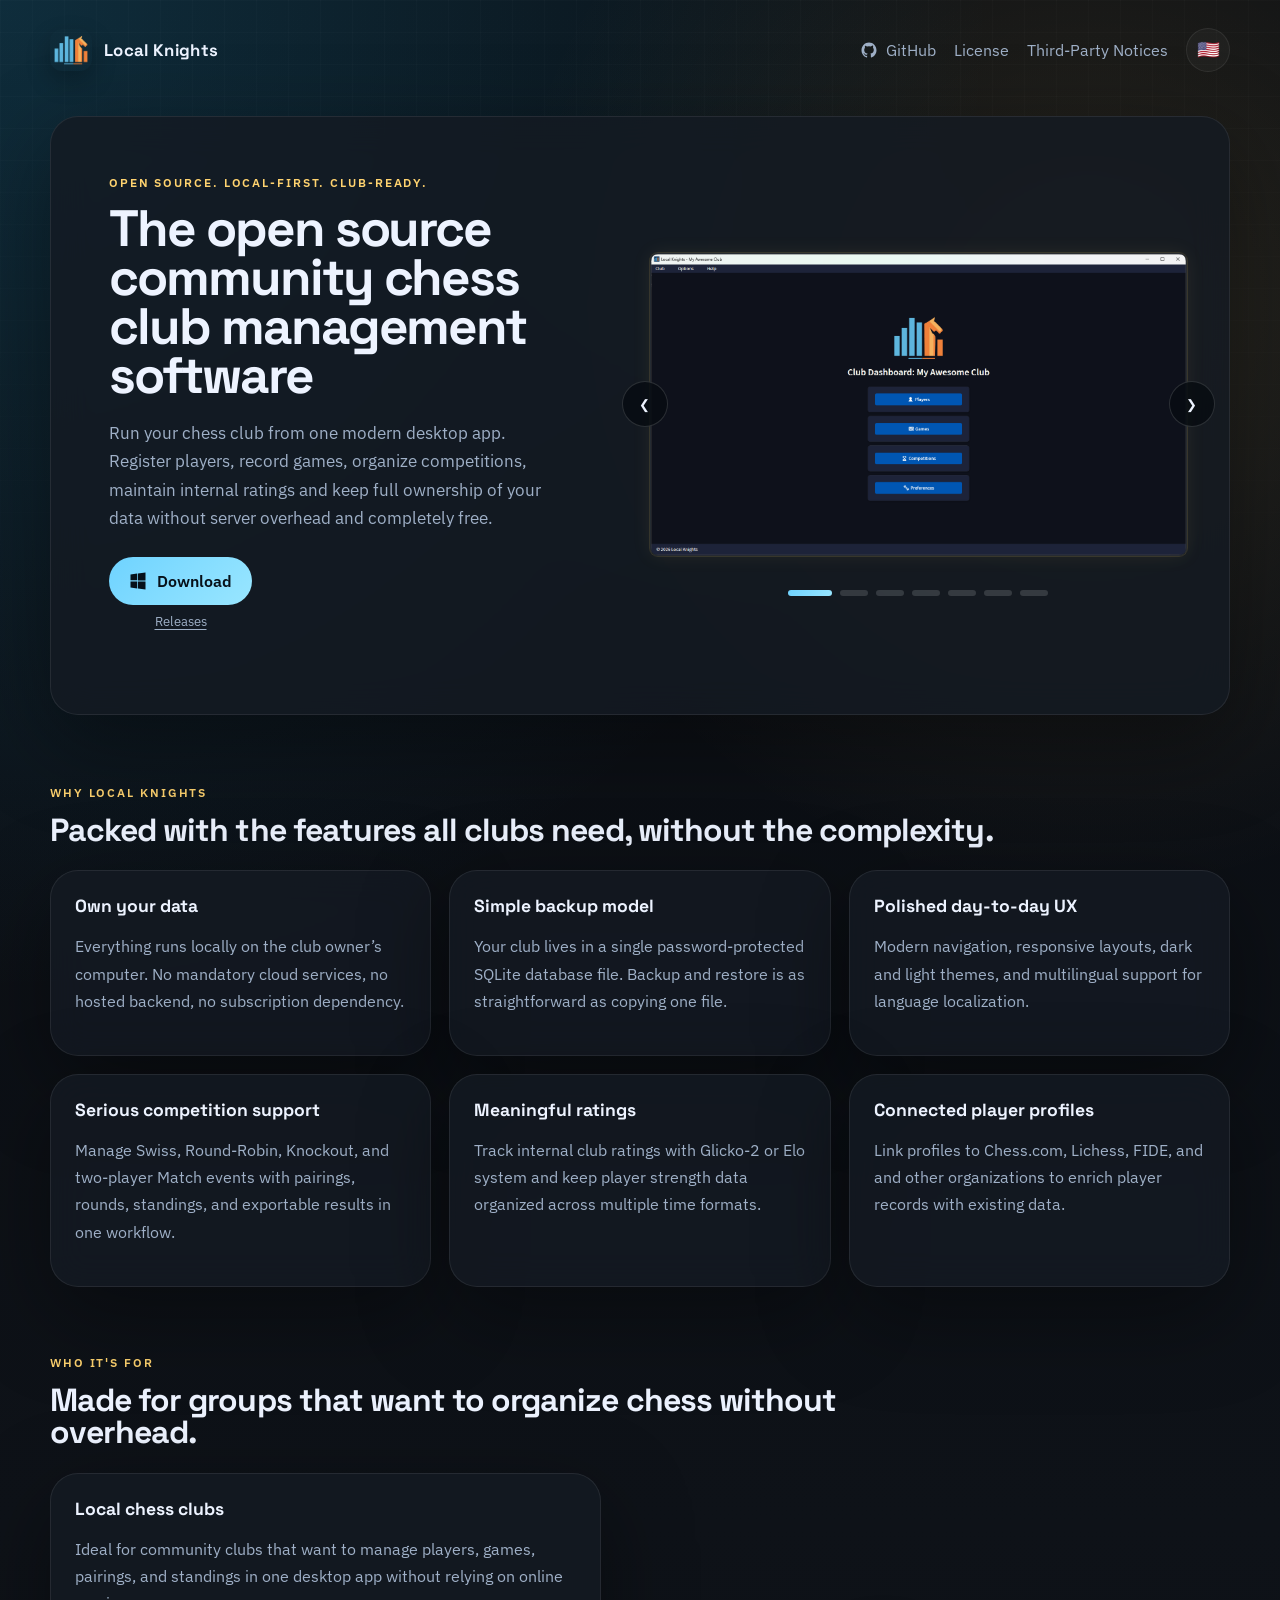
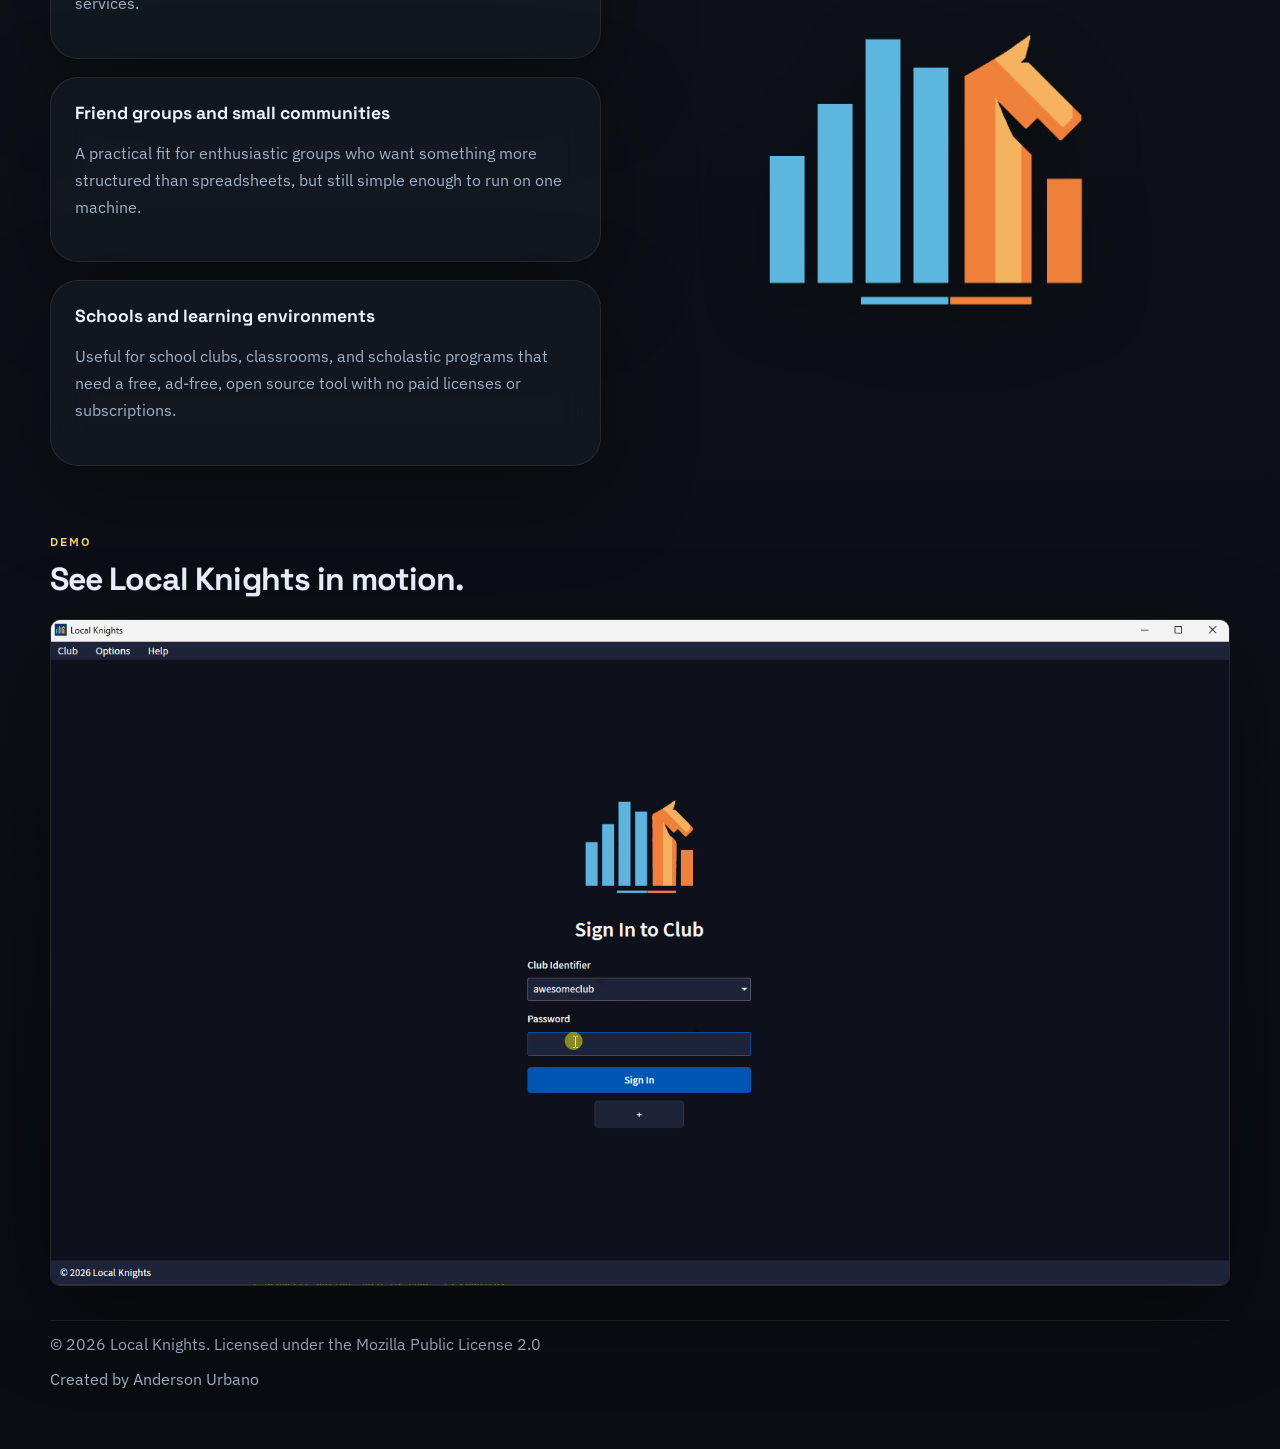
<file: index.html>
<!DOCTYPE html>
<html lang="en">
<head>
  <meta charset="UTF-8">
  <meta http-equiv="refresh" content="0; url=Docs/LandingPage/index.html">
  <meta name="viewport" content="width=device-width, initial-scale=1.0">
  <title>Redirecting to Local Knights</title>
  <link rel="icon" type="image/svg+xml" href="LocalKnights.WindowsDesktop/Resources/Icon/logo.svg">
  <link rel="shortcut icon" href="LocalKnights.WindowsDesktop/Resources/Icon/logo.svg">
  <script>
    window.location.replace("Docs/LandingPage/index.html");
  </script>
</head>
<body>
  <p>Redirecting to <a href="Docs/LandingPage/index.html">Local Knights landing page</a>...</p>
</body>
</html>
</file>
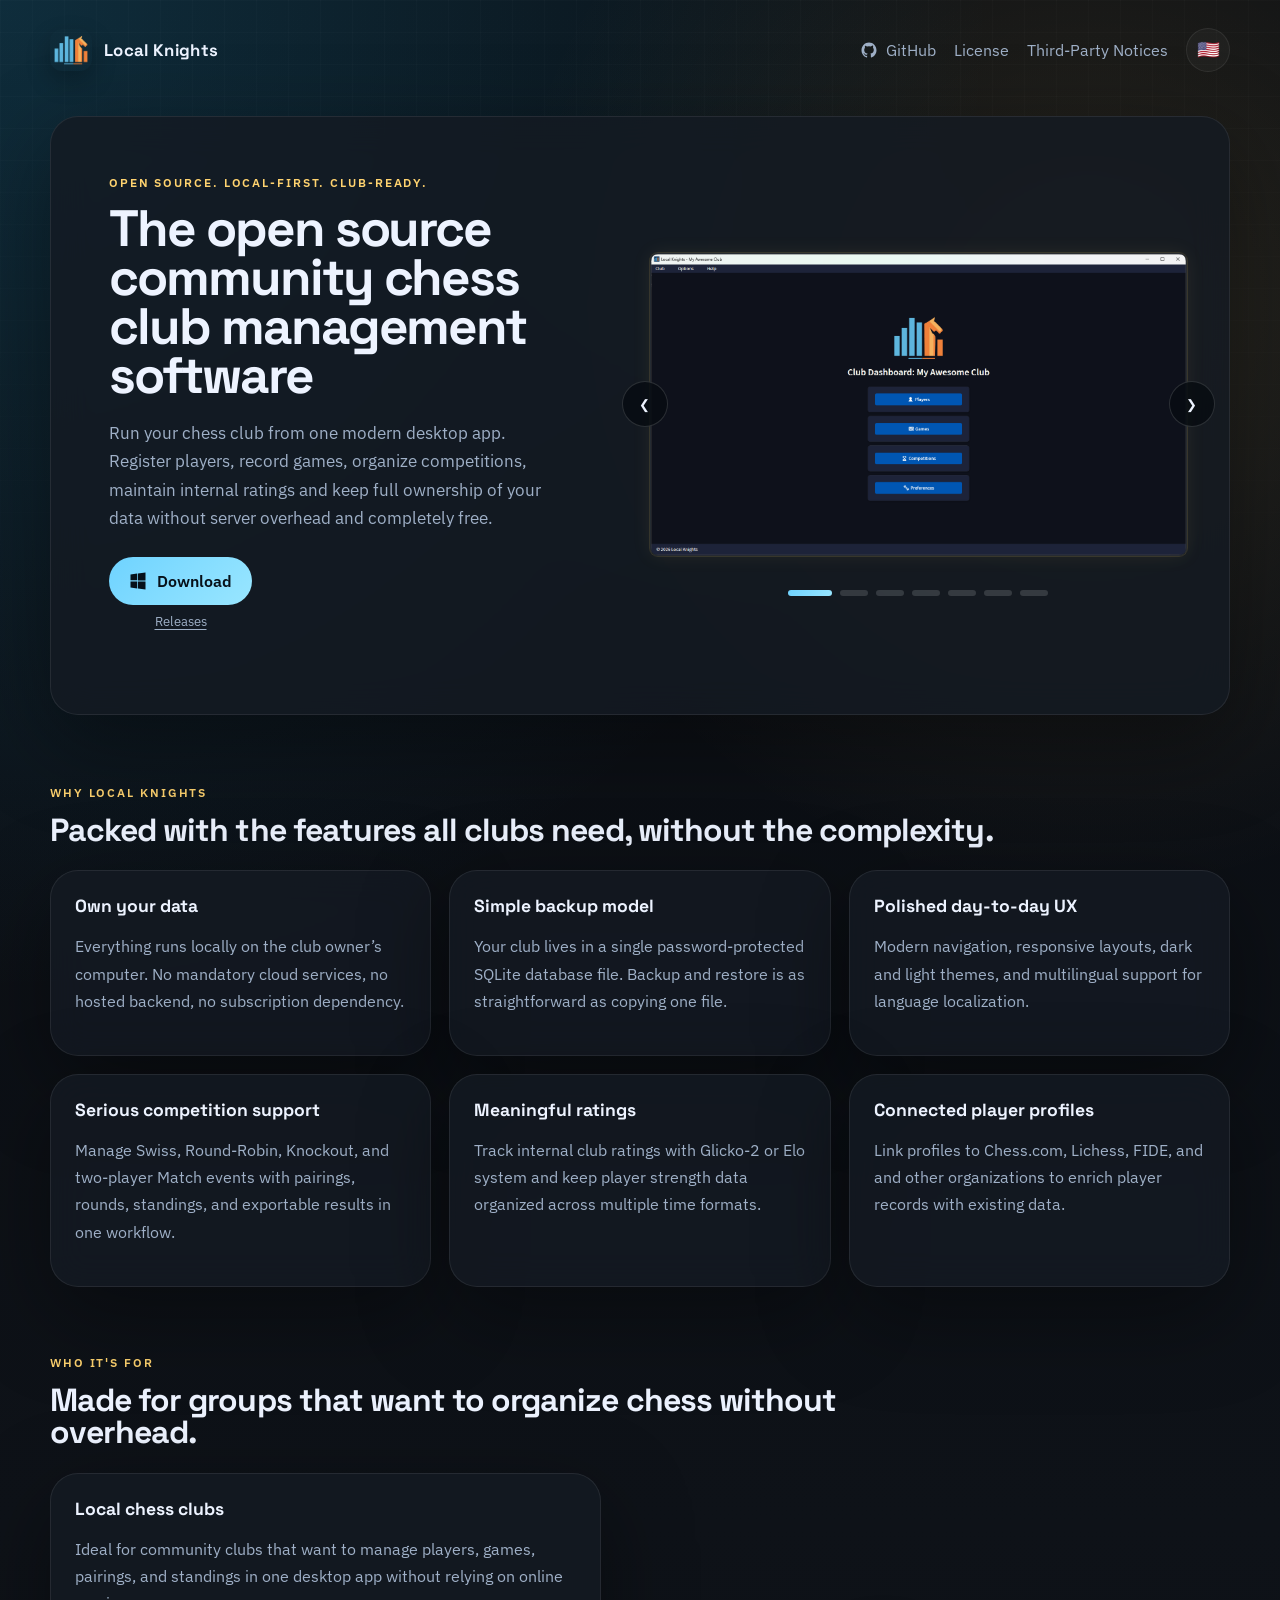
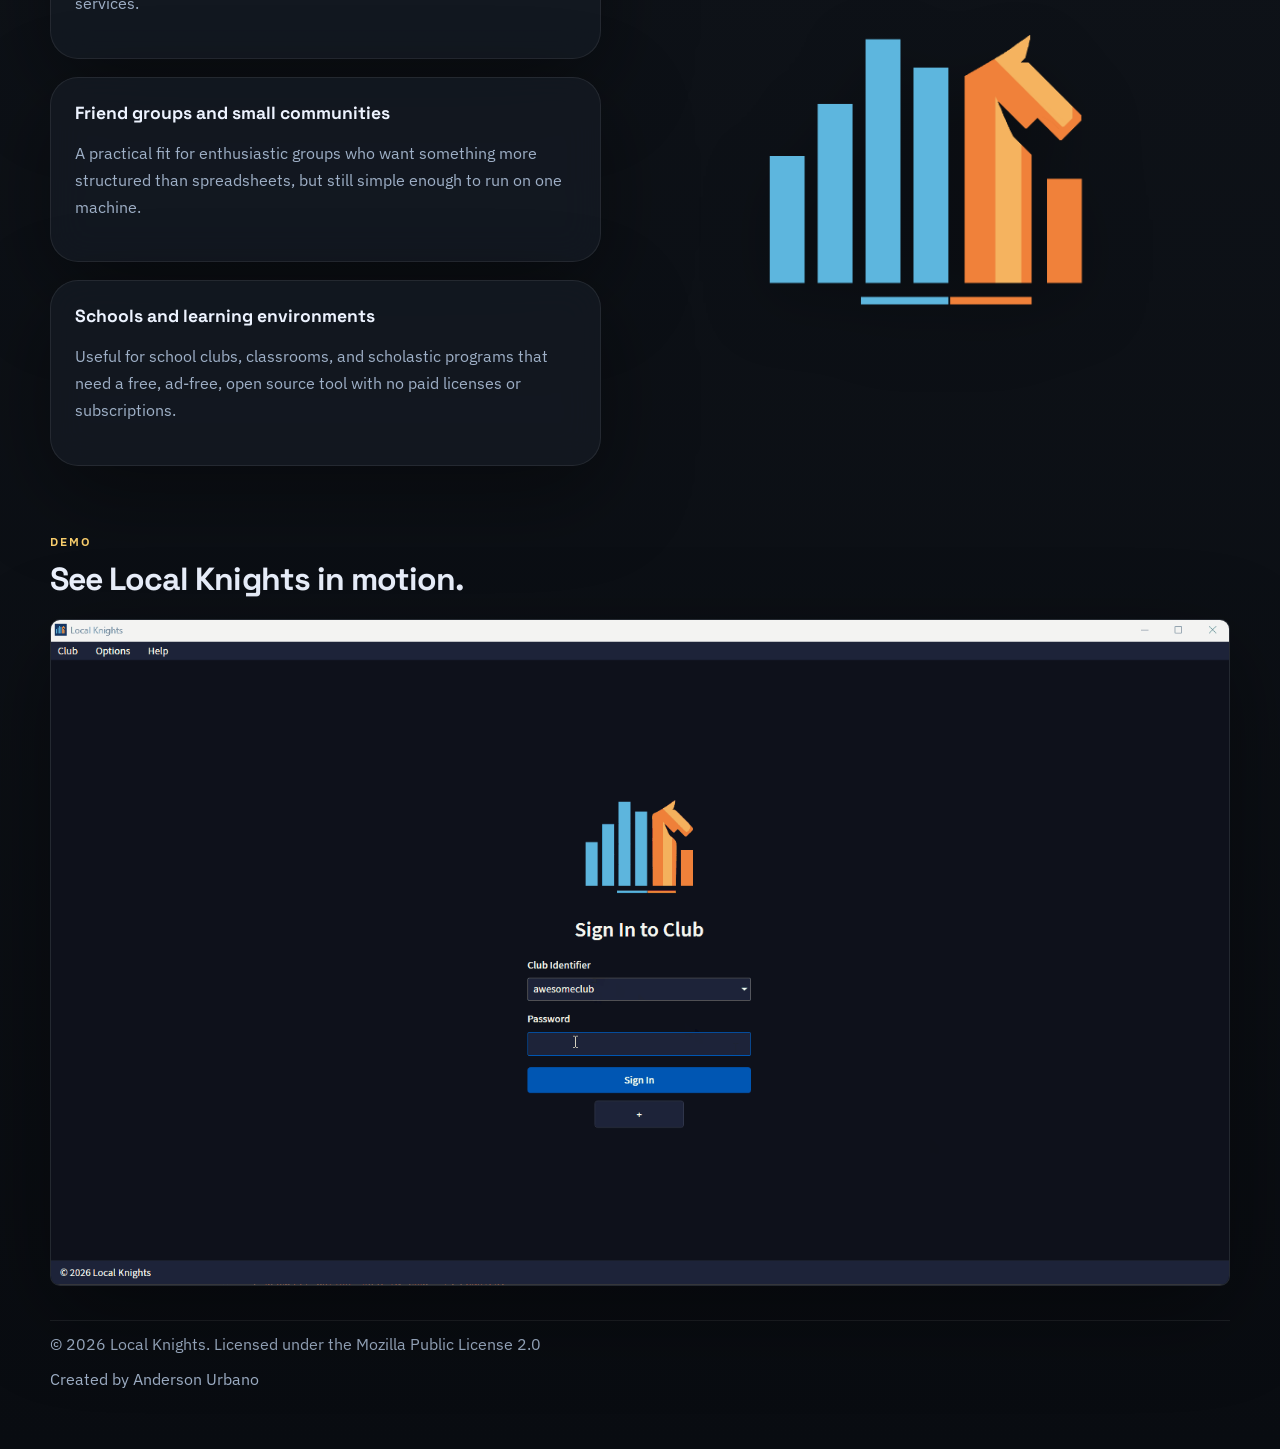
<file: Docs/LandingPage/index.html>
<!DOCTYPE html>
<html lang="en">
<head>
  <meta charset="UTF-8">
  <meta name="viewport" content="width=device-width, initial-scale=1.0">
  <title data-i18n="pageTitle"></title>
  <meta name="description" content="" data-i18n-content="pageDescription">
  <link rel="icon" type="image/svg+xml" href="../../LocalKnights.WindowsDesktop/Resources/Icon/logo.svg">
  <link rel="shortcut icon" href="../../LocalKnights.WindowsDesktop/Resources/Icon/logo.svg">
  <link rel="preconnect" href="https://fonts.googleapis.com">
  <link rel="preconnect" href="https://fonts.gstatic.com" crossorigin>
  <link href="https://fonts.googleapis.com/css2?family=IBM+Plex+Sans:wght@400;500;600&family=Source+Sans+3:wght@400;500;700&family=Space+Grotesk:wght@700&display=swap" rel="stylesheet">
  <link rel="stylesheet" href="styles.css">
</head>
<body>
  <div class="page-shell"></div>

  <header class="hero">
    <nav class="topbar">
      <div class="brand">
        <img src="../../LocalKnights.WindowsDesktop/Resources/Icon/logo.png" alt="Local Knights logo" data-i18n-alt="altBrandLogo" class="brand-logo">
        <span data-i18n="brandName"></span>
      </div>
      <div class="topbar-links">
        <a href="https://github.com/urbanoanderson/local-knights" target="_blank" rel="noreferrer">
          <svg viewBox="0 0 24 24" aria-hidden="true" focusable="false" class="topbar-icon">
            <path fill="currentColor" d="M12 2C6.477 2 2 6.59 2 12.252c0 4.529 2.865 8.372 6.839 9.728.5.096.682-.222.682-.493 0-.243-.009-.888-.014-1.743-2.782.617-3.369-1.375-3.369-1.375-.454-1.183-1.11-1.498-1.11-1.498-.908-.636.069-.623.069-.623 1.004.072 1.532 1.056 1.532 1.056.892 1.568 2.341 1.115 2.91.852.091-.666.35-1.115.636-1.371-2.221-.259-4.555-1.14-4.555-5.073 0-1.12.39-2.036 1.029-2.754-.103-.261-.446-1.31.098-2.73 0 0 .84-.276 2.75 1.052A9.303 9.303 0 0 1 12 6.838a9.27 9.27 0 0 1 2.504.348c1.909-1.328 2.748-1.052 2.748-1.052.546 1.42.203 2.469.1 2.73.64.718 1.027 1.634 1.027 2.754 0 3.943-2.338 4.811-4.566 5.065.359.32.679.95.679 1.915 0 1.383-.012 2.499-.012 2.839 0 .273.18.593.688.492C19.138 20.62 22 16.779 22 12.252 22 6.59 17.523 2 12 2Z"/>
          </svg>
          <span data-i18n="navGithub"></span>
        </a>
        <a href="../../LICENSE" data-i18n="navLicense"></a>
        <a href="../../THIRD-PARTY-NOTICES.md" data-i18n="navThirdParty"></a>
        <div class="language-switcher" data-language-switcher>
          <button class="language-button" type="button" aria-haspopup="true" aria-expanded="false" aria-label="Select language" data-i18n-aria-label="selectLanguage" data-language-toggle>
            <span class="flag-emoji" data-current-flag>🇺🇸</span>
          </button>
          <div class="language-menu" hidden data-language-menu>
            <button class="language-option" type="button" data-language-option="en">
              <span class="flag-emoji">🇺🇸</span>
              <span data-i18n="langEnglish"></span>
            </button>
            <button class="language-option" type="button" data-language-option="pt-BR">
              <span class="flag-emoji">🇧🇷</span>
              <span data-i18n="langPortugueseBrazil"></span>
            </button>
            <button class="language-option" type="button" data-language-option="es">
              <span class="flag-emoji">🇪🇸</span>
              <span data-i18n="langSpanish"></span>
            </button>
            <button class="language-option" type="button" data-language-option="fr">
              <span class="flag-emoji">🇫🇷</span>
              <span data-i18n="langFrench"></span>
            </button>
            <button class="language-option" type="button" data-language-option="de">
              <span class="flag-emoji">🇩🇪</span>
              <span data-i18n="langGerman"></span>
            </button>
            <button class="language-option" type="button" data-language-option="ru">
              <span class="flag-emoji">🇷🇺</span>
              <span data-i18n="langRussian"></span>
            </button>
          </div>
        </div>
      </div>
    </nav>

    <section class="hero-grid">
      <div class="hero-card hero-card-wide">
        <div class="hero-copy">
          <p class="eyebrow" data-i18n="heroEyebrow"></p>
          <h1 data-i18n="heroTitle"></h1>
          <p class="hero-text" data-i18n="heroText"></p>
          <div class="hero-actions">
            <a class="button button-primary" href="https://apps.microsoft.com/detail/9p78z94q4nrt" target="_blank" rel="noopener noreferrer">
              <svg viewBox="0 0 24 24" aria-hidden="true" focusable="false" class="button-icon">
                <path fill="currentColor" d="M2 3.34 11 2v9H2V3.34Zm10 8h10V.73L12 2.05v9.29ZM2 12.66h9v9.34l-9-1.34v-8Zm10 0h10v10.61L12 22v-9.34Z"/>
              </svg>
              <span data-i18n="downloadButton"></span>
            </a>
            <a class="release-link" href="https://github.com/urbanoanderson/local-knights/releases" target="_blank" rel="noopener noreferrer" data-i18n="githubReleases"></a>
          </div>
        </div>

        <div class="hero-preview-panel">
          <div class="carousel hero-carousel" data-carousel>
            <button class="carousel-button" type="button" data-carousel-prev aria-label="Previous screenshot" data-i18n-aria-label="carouselPrev">&#10094;</button>

            <div class="carousel-viewport hero-preview-frame">
              <div class="carousel-track" data-carousel-track>
                <figure class="carousel-slide is-active">
                  <img src="../Screenshots/dashboard_page.png" alt="Dashboard page screenshot" data-i18n-alt="altDashboard">
                  <figcaption class="carousel-hover-caption" data-i18n="captionDashboard"></figcaption>
                </figure>
                <figure class="carousel-slide">
                  <img src="../Screenshots/players_page.png" alt="Players page screenshot" data-i18n-alt="altPlayers">
                  <figcaption class="carousel-hover-caption" data-i18n="captionPlayers"></figcaption>
                </figure>
                <figure class="carousel-slide">
                  <img src="../Screenshots/player_page.png" alt="Player profile screenshot" data-i18n-alt="altPlayerProfile">
                  <figcaption class="carousel-hover-caption" data-i18n="captionPlayerProfile"></figcaption>
                </figure>
                <figure class="carousel-slide">
                  <img src="../Screenshots/game_page.png" alt="Game page screenshot" data-i18n-alt="altGame">
                  <figcaption class="carousel-hover-caption" data-i18n="captionGame"></figcaption>
                </figure>
                <figure class="carousel-slide">
                  <img src="../Screenshots/competition_page_infotab.png" alt="Competition information screenshot" data-i18n-alt="altCompetitionInfo">
                  <figcaption class="carousel-hover-caption" data-i18n="captionCompetitionInfo"></figcaption>
                </figure>
                <figure class="carousel-slide">
                  <img src="../Screenshots/competition_page_roundstab.png" alt="Competition rounds screenshot" data-i18n-alt="altCompetitionRounds">
                  <figcaption class="carousel-hover-caption" data-i18n="captionCompetitionRounds"></figcaption>
                </figure>
                <figure class="carousel-slide">
                  <img src="../Screenshots/competition_page_standingstab.png" alt="Competition standings screenshot" data-i18n-alt="altCompetitionStandings">
                  <figcaption class="carousel-hover-caption" data-i18n="captionCompetitionStandings"></figcaption>
                </figure>
              </div>
            </div>

            <button class="carousel-button" type="button" data-carousel-next aria-label="Next screenshot" data-i18n-aria-label="carouselNext">&#10095;</button>
          </div>

          <div class="carousel-dots" data-carousel-dots></div>
        </div>
      </div>
    </section>
  </header>

  <main>
    <section class="section feature-section">
      <div class="section-heading">
        <p class="eyebrow" data-i18n="whyEyebrow"></p>
        <h2 data-i18n="whyTitle"></h2>
      </div>
      <div class="feature-grid">
        <article class="feature-card">
          <h3 data-i18n="featureOwnDataTitle"></h3>
          <p data-i18n="featureOwnDataText"></p>
        </article>
        <article class="feature-card">
          <h3 data-i18n="featureBackupTitle"></h3>
          <p data-i18n="featureBackupText"></p>
        </article>
        <article class="feature-card">
          <h3 data-i18n="featureUxTitle"></h3>
          <p data-i18n="featureUxText"></p>
        </article>
        <article class="feature-card">
          <h3 data-i18n="featureCompetitionTitle"></h3>
          <p data-i18n="featureCompetitionText"></p>
        </article>
        <article class="feature-card">
          <h3 data-i18n="featureRatingsTitle"></h3>
          <p data-i18n="featureRatingsText"></p>
        </article>
        <article class="feature-card">
          <h3 data-i18n="featureProfilesTitle"></h3>
          <p data-i18n="featureProfilesText"></p>
        </article>
      </div>
    </section>

    <section class="section spotlight-section">
      <div class="section-heading narrow">
        <p class="eyebrow" data-i18n="whoEyebrow"></p>
        <h2 data-i18n="whoTitle"></h2>
      </div>
      <div class="spotlight-grid">
        <div class="spotlight-copy">
          <article class="spotlight-card">
            <h3 data-i18n="audienceClubsTitle"></h3>
            <p data-i18n="audienceClubsText"></p>
          </article>
          <article class="spotlight-card">
            <h3 data-i18n="audienceGroupsTitle"></h3>
            <p data-i18n="audienceGroupsText"></p>
          </article>
          <article class="spotlight-card">
            <h3 data-i18n="audienceSchoolsTitle"></h3>
            <p data-i18n="audienceSchoolsText"></p>
          </article>
        </div>
        <div class="spotlight-logo-panel">
          <img src="../../LocalKnights.WindowsDesktop/Resources/Icon/logo.png" alt="Local Knights logo" data-i18n-alt="altBrandLogo" class="spotlight-logo">
        </div>
      </div>
    </section>

    <section class="section demo-section">
      <div class="section-heading narrow">
        <p class="eyebrow" data-i18n="demoEyebrow"></p>
        <h2 data-i18n="demoTitle"></h2>
      </div>
      <div class="demo-frame">
        <img src="../Screenshots/demo.gif" alt="Local Knights demo animation" data-i18n-alt="altDemo" class="demo-gif">
      </div>
    </section>
  </main>

  <footer class="footer">
    <p data-i18n="footerLicense"></p>
    <p data-i18n="footerAuthor"></p>
  </footer>

  <script src="script.js"></script>
</body>
</html>
</file>
<file: Docs/LandingPage/styles.css>
:root {
  --bg: #0a0d12;
  --bg-elevated: rgba(20, 26, 35, 0.82);
  --bg-soft: rgba(255, 255, 255, 0.04);
  --line: rgba(255, 255, 255, 0.08);
  --line-strong: rgba(255, 255, 255, 0.14);
  --text: #edf3ff;
  --text-soft: #9fb0c7;
  --text-faint: #6f8097;
  --accent: #6fd3ff;
  --accent-strong: #1f9fd1;
  --accent-warm: #ffd36f;
  --shadow: 0 28px 90px rgba(0, 0, 0, 0.38);
  --radius-lg: 28px;
  --radius-md: 20px;
  --radius-sm: 14px;
  --radius-shot: 8px;
  --content-width: 1180px;
}

* {
  box-sizing: border-box;
}

html {
  scroll-behavior: smooth;
}

body {
  margin: 0;
  min-height: 100vh;
  font-family: "IBM Plex Sans", sans-serif;
  color: var(--text);
  background:
    radial-gradient(circle at top left, rgba(31, 159, 209, 0.22), transparent 30%),
    radial-gradient(circle at 85% 10%, rgba(255, 211, 111, 0.12), transparent 20%),
    linear-gradient(180deg, #0a0d12 0%, #0e1218 50%, #090c11 100%);
}

.page-shell {
  position: fixed;
  inset: 0;
  pointer-events: none;
  background-image:
    linear-gradient(rgba(255, 255, 255, 0.025) 1px, transparent 1px),
    linear-gradient(90deg, rgba(255, 255, 255, 0.025) 1px, transparent 1px);
  background-size: 32px 32px;
  mask-image: linear-gradient(180deg, rgba(0, 0, 0, 0.75), transparent 90%);
}

.hero,
.section,
.footer {
  width: min(calc(100% - 32px), var(--content-width));
  margin: 0 auto;
}

.hero {
  padding: 28px 0 36px;
}

.topbar {
  display: flex;
  align-items: center;
  justify-content: space-between;
  gap: 20px;
  margin-bottom: 44px;
}

.brand {
  display: inline-flex;
  align-items: center;
  gap: 12px;
  font-family: "Space Grotesk", sans-serif;
  font-size: 1.05rem;
  font-weight: 700;
  letter-spacing: 0.02em;
}

.brand-logo {
  width: 42px;
  height: 42px;
  border-radius: 12px;
  box-shadow: 0 10px 24px rgba(0, 0, 0, 0.24);
}

.topbar-links {
  display: flex;
  flex-wrap: wrap;
  gap: 18px;
  align-items: center;
}

.topbar-links a {
  display: inline-flex;
  align-items: center;
  gap: 8px;
}

.language-switcher {
  position: relative;
}

.language-button,
.language-option {
  border: 1px solid var(--line);
  background: rgba(255, 255, 255, 0.03);
  color: var(--text-soft);
}

.language-button {
  display: inline-flex;
  align-items: center;
  justify-content: center;
  width: 44px;
  height: 44px;
  border-radius: 999px;
  cursor: pointer;
}

.language-button:hover,
.language-option:hover,
.language-option.is-active {
  color: var(--text);
  background: rgba(255, 255, 255, 0.08);
}

.language-menu {
  position: absolute;
  top: calc(100% + 10px);
  right: 0;
  min-width: 210px;
  padding: 10px;
  display: grid;
  gap: 8px;
  background: var(--bg-elevated);
  backdrop-filter: blur(18px);
  border: 1px solid var(--line);
  border-radius: var(--radius-md);
  box-shadow: var(--shadow);
  z-index: 20;
}

.language-menu[hidden] {
  display: none;
}

.language-option {
  display: flex;
  align-items: center;
  gap: 10px;
  width: 100%;
  padding: 10px 12px;
  border-radius: var(--radius-sm);
  cursor: pointer;
  text-align: left;
}

.flag-emoji {
  font-size: 1.15rem;
  line-height: 1;
}

.topbar-icon {
  width: 18px;
  height: 18px;
}

.topbar a,
.footer a {
  color: var(--text-soft);
  text-decoration: none;
}

.topbar a:hover,
.footer a:hover {
  color: var(--text);
}

.hero-grid {
  display: block;
}

.hero-copy,
.hero-card,
.feature-card,
.spotlight-stack img,
.carousel {
  background: var(--bg-elevated);
  backdrop-filter: blur(18px);
  border: 1px solid var(--line);
  box-shadow: var(--shadow);
}

.hero-copy,
.hero-card,
.feature-card,
.carousel {
  border-radius: var(--radius-lg);
}

.hero-copy {
  padding: 34px;
  background: transparent;
  backdrop-filter: none;
  border: 0;
  box-shadow: none;
}

.hero-card-wide {
  display: grid;
  grid-template-columns: minmax(0, 0.96fr) minmax(320px, 1.04fr);
  gap: 28px;
  align-items: stretch;
}

.eyebrow {
  margin: 0 0 14px;
  color: var(--accent-warm);
  text-transform: uppercase;
  letter-spacing: 0.16em;
  font-size: 0.74rem;
  font-weight: 600;
}

h1,
h2,
h3 {
  margin: 0;
  font-family: "Space Grotesk", sans-serif;
}

h1 {
  font-size: clamp(2.55rem, 4vw, 4.8rem);
  line-height: 0.96;
  letter-spacing: -0.04em;
}

h2 {
  font-size: clamp(1.85rem, 2.5vw, 3rem);
  line-height: 1.02;
  letter-spacing: -0.03em;
}

h3 {
  font-size: 1.1rem;
  margin-bottom: 10px;
}

.hero-text,
.feature-card p,
.spotlight-card p,
.footer p {
  color: var(--text-soft);
  line-height: 1.7;
}

.hero-text {
  font-size: 1.05rem;
  max-width: 60ch;
  margin: 18px 0 24px;
}

.hero-actions {
  display: flex;
  flex-direction: column;
  align-items: center;
  width: fit-content;
  gap: 8px;
  margin-bottom: 26px;
}

.release-link {
  color: var(--text-soft);
  font-size: 0.82rem;
  text-decoration: underline;
  text-underline-offset: 3px;
}

.release-link:hover {
  color: var(--text);
}

.button {
  display: inline-flex;
  align-items: center;
  justify-content: center;
  min-height: 48px;
  padding: 0 20px;
  border-radius: 999px;
  text-decoration: none;
  font-weight: 600;
  transition: transform 160ms ease, border-color 160ms ease, background 160ms ease;
}

.button-icon {
  width: 18px;
  height: 18px;
  margin-right: 10px;
}

.button:hover {
  transform: translateY(-1px);
}

.button-primary {
  color: #061019;
  background: linear-gradient(135deg, var(--accent), #99e6ff);
}

.button-secondary {
  color: var(--text);
  background: transparent;
  border: 1px solid var(--line-strong);
}

.hero-points {
  margin: 0;
  padding-left: 18px;
  color: var(--text-soft);
  display: grid;
  gap: 10px;
}

.hero-card {
  padding: 24px;
}

.hero-preview-panel {
  display: flex;
  flex-direction: column;
  justify-content: center;
  min-width: 0;
}

.badge-row {
  display: flex;
  flex-wrap: wrap;
  gap: 10px;
  margin-bottom: 18px;
}

.badge {
  padding: 8px 12px;
  border-radius: 999px;
  background: var(--bg-soft);
  border: 1px solid var(--line);
  color: var(--text-soft);
  font-size: 0.85rem;
}

.hero-preview-frame {
  overflow: hidden;
  border-radius: var(--radius-shot);
  border: 1px solid rgba(255, 211, 111, 0.88);
  box-shadow: 0 0 0 1px rgba(255, 211, 111, 0.12), 0 0 20px rgba(255, 211, 111, 0.08);
}

.hero-carousel {
  padding: 0;
  border: 0;
  box-shadow: none;
  background: transparent;
  backdrop-filter: none;
}

.hero-preview-frame img,
.spotlight-stack img,
.carousel-slide img {
  display: block;
  width: 100%;
  height: auto;
}

.section {
  padding: 34px 0;
}

.section-heading {
  margin-bottom: 24px;
}

.section-heading.narrow {
  max-width: 56rem;
}

.feature-grid {
  display: grid;
  grid-template-columns: repeat(3, minmax(0, 1fr));
  gap: 18px;
}

.feature-card {
  padding: 24px;
}

.spotlight-grid {
  display: grid;
  grid-template-columns: minmax(0, 0.95fr) minmax(0, 1.05fr);
  gap: 20px;
  align-items: start;
}

.spotlight-copy {
  display: grid;
  gap: 18px;
}

.spotlight-card {
  background: var(--bg-elevated);
  backdrop-filter: blur(18px);
  border: 1px solid var(--line);
  border-radius: var(--radius-lg);
  box-shadow: var(--shadow);
}

.spotlight-card {
  padding: 24px;
}

.spotlight-logo-panel {
  display: flex;
  align-items: center;
  justify-content: center;
  min-height: 100%;
  padding: 32px;
}

.spotlight-logo {
  width: min(100%, 400px);
  height: auto;
  filter: drop-shadow(0 20px 32px rgba(0, 0, 0, 0.28));
}

.demo-frame {
  overflow: hidden;
  background: var(--bg-elevated);
  backdrop-filter: blur(18px);
  border: 1px solid var(--line);
  border-radius: 10px;
  box-shadow: var(--shadow);
}

.demo-gif {
  display: block;
  width: 100%;
  height: auto;
}

.spotlight-stack {
  display: grid;
  gap: 16px;
}

.spotlight-stack img {
  border-radius: var(--radius-shot);
  border: 1px solid var(--line);
}

.carousel {
  position: relative;
  padding: 18px;
}

.carousel-viewport {
  overflow: hidden;
  border-radius: var(--radius-shot);
  border: 1px solid var(--line);
}

.carousel-track {
  display: flex;
  transition: transform 260ms ease;
}

.carousel-slide {
  position: relative;
  min-width: 100%;
  margin: 0;
  background: #0b0f15;
}

.carousel-hover-caption {
  position: absolute;
  left: 14px;
  right: 14px;
  bottom: 14px;
  margin: 0;
  padding: 10px 12px;
  border-radius: 12px;
  color: var(--text);
  background: linear-gradient(180deg, rgba(8, 12, 18, 0.1), rgba(8, 12, 18, 0.8));
  border: 1px solid rgba(255, 255, 255, 0.08);
  backdrop-filter: blur(10px);
  font-size: 0.9rem;
  line-height: 1.4;
  opacity: 0;
  transform: translateY(8px);
  transition: opacity 180ms ease, transform 180ms ease;
  pointer-events: none;
}

.carousel-slide:hover .carousel-hover-caption {
  opacity: 1;
  transform: translateY(0);
}

.carousel-button {
  position: absolute;
  top: 50%;
  transform: translateY(-50%);
  width: 46px;
  height: 46px;
  border: 0;
  border-radius: 999px;
  color: var(--text);
  background: rgba(8, 12, 18, 0.84);
  border: 1px solid var(--line-strong);
  cursor: pointer;
  z-index: 2;
}

.carousel-button:hover {
  background: rgba(18, 25, 35, 0.96);
}

.carousel-button[data-carousel-prev] {
  left: -10px;
}

.carousel-button[data-carousel-next] {
  right: -10px;
}

.carousel-dots {
  display: flex;
  justify-content: center;
  gap: 8px;
  margin-top: 16px;
}

.carousel-dot {
  width: 28px;
  height: 6px;
  border-radius: 999px;
  border: 0;
  background: rgba(255, 255, 255, 0.14);
  cursor: pointer;
  transition: background 180ms ease, transform 180ms ease, width 180ms ease;
}

.carousel-dot.is-active {
  width: 44px;
  background: linear-gradient(135deg, var(--accent), #99e6ff);
}

.carousel-dot:hover {
  transform: translateY(-1px);
}

.footer {
  margin-bottom: 28px;
  padding: 10px 0 28px;
  border-top: 1px solid var(--line);
}

.footer p {
  margin: 0;
}

.footer p + p {
  margin-top: 8px;
}

@media (max-width: 980px) {
  .hero-grid,
  .hero-card-wide,
  .spotlight-grid,
  .feature-grid {
    grid-template-columns: 1fr;
  }

  .carousel-button[data-carousel-prev] {
    left: 10px;
  }

  .carousel-button[data-carousel-next] {
    right: 10px;
  }
}

@media (max-width: 720px) {
  .hero,
  .section,
  .footer {
    width: min(calc(100% - 20px), var(--content-width));
  }

  .topbar {
    flex-direction: column;
    align-items: flex-start;
    margin-bottom: 28px;
  }

  .language-menu {
    right: auto;
    left: 0;
  }

  .hero-copy,
  .hero-card,
  .feature-card,
  .carousel,
  .footer {
    border-radius: 22px;
  }

  .hero-copy,
  .hero-card,
  .feature-card,
  .carousel,
  .footer {
    padding-left: 18px;
    padding-right: 18px;
  }

  .hero-copy {
    padding-top: 26px;
    padding-bottom: 26px;
  }
}
</file>
